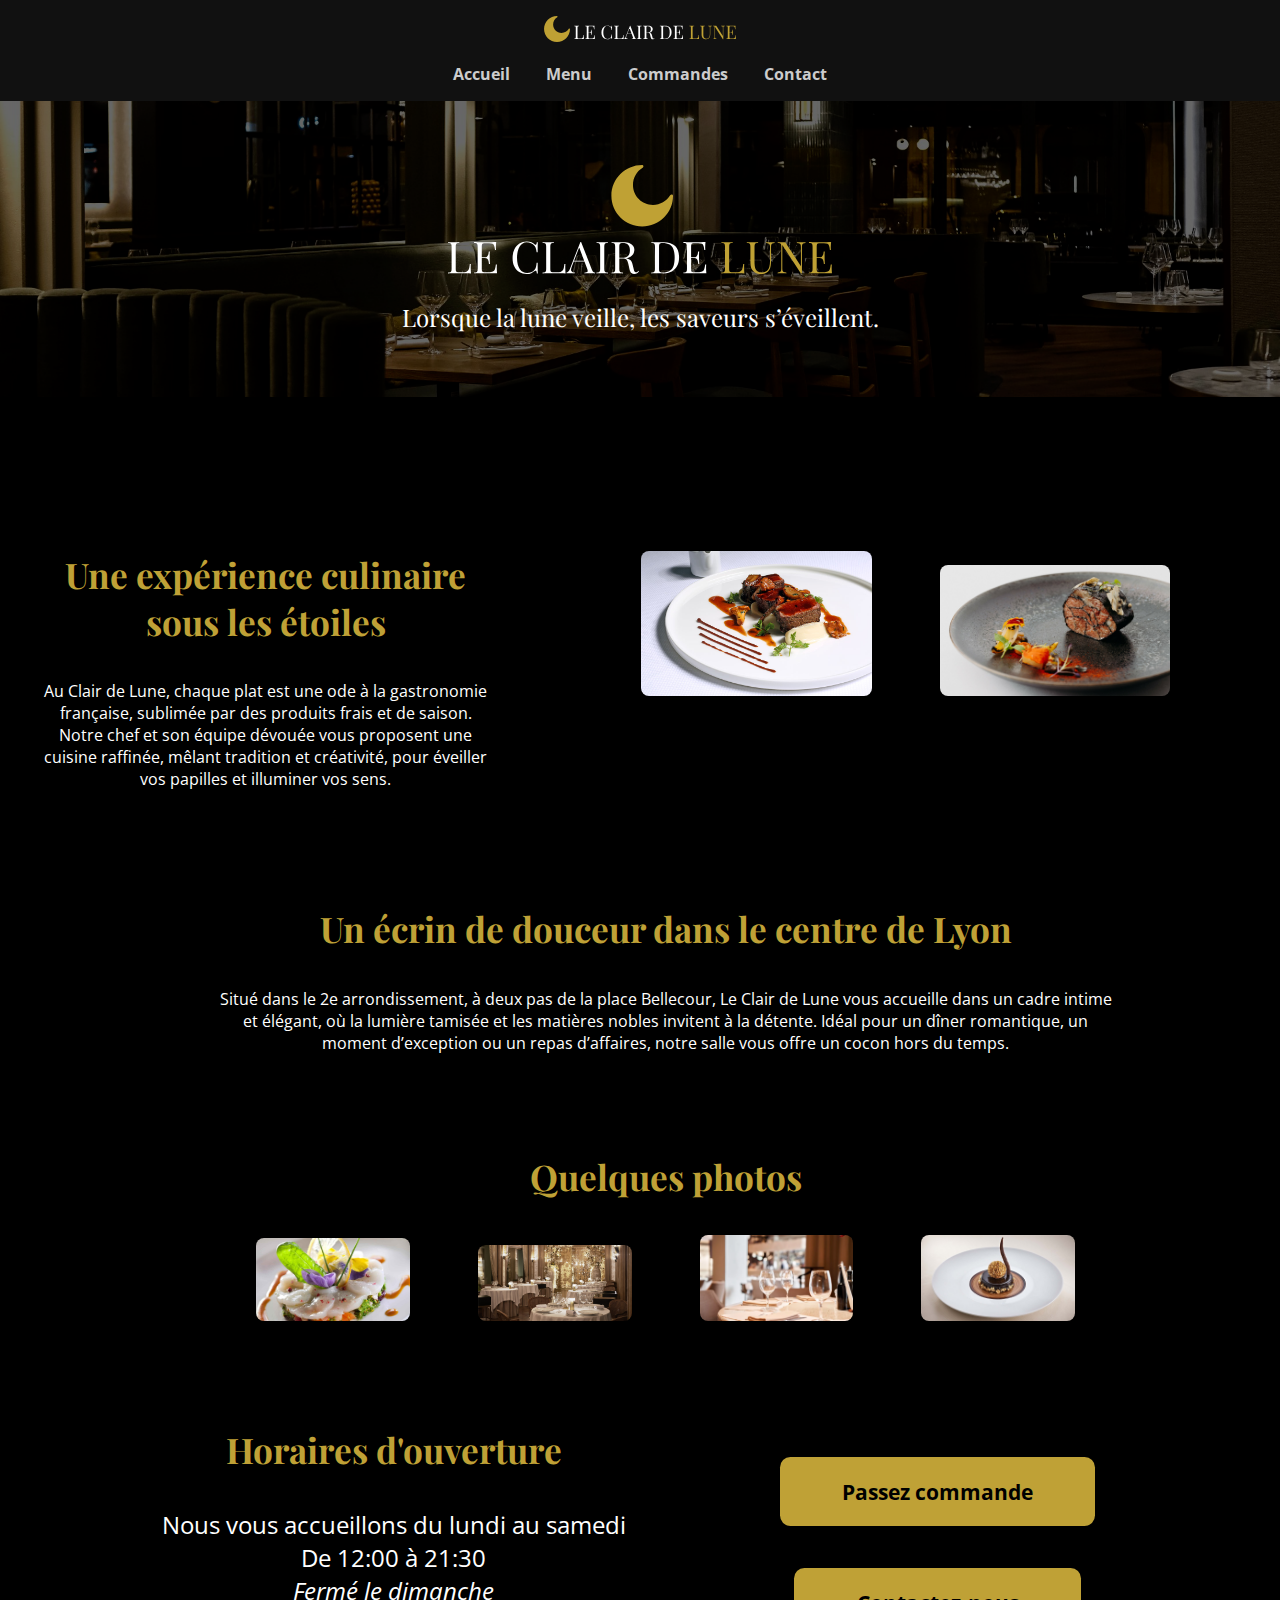
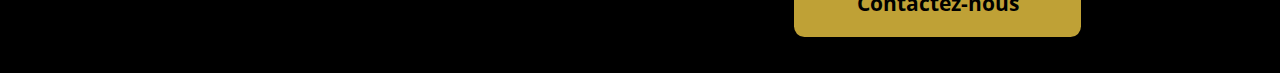
<file: index.html>
<!DOCTYPE HTML>
<html lang="fr">
    <head>
        <meta charset="utf-8">
        <title>Le Clair de Lune</title>
        <link rel="stylesheet" href="style_accueil.css">
        <link href="https://fonts.googleapis.com/css2?family=Open+Sans&family=Playfair+Display:ital,wght@1,600&display=swap" rel="stylesheet">
    </head>
    <body>
        <header style = "background-color: #111111;">
            <img src="images/logo_horizontal.svg" alt="Logo du restaurant" style = "width:15%;">
            <div id="header">
                <a href="index.html">Accueil</a>
                <a href="menu.html">Menu</a>
                <a href="commandes.html">Commandes</a>
                <a href="contact.html">Contact</a>
            </div>
        </header>
        <main>
            <div class="accueil-container" style="margin:0">
                <div class="accueil-logo">
                    <img src="images/logo.svg" style="width:50%;">
                    <br><br>
                    <div class="subtitle" style="color:#ffffff">Lorsque la lune veille, les saveurs s’éveillent.</div>
                </div>
            </div>

            <div class="accueil-container-2" style="margin-top:8em">
                <div class="accueil-left">
                    <h2 class="title">Une expérience culinaire sous les étoiles</h2>
                    <p>
                        Au Clair de Lune, chaque plat est une ode à la gastronomie française, sublimée par des produits frais et de saison. 
                        Notre chef et son équipe dévouée vous proposent une cuisine raffinée, mêlant tradition et créativité, pour éveiller vos papilles et illuminer vos sens.
                    </p>
                </div>
                <div class="accueil-right">
                    <span class="photo-wrapper">
                        <img src="images/photo_01.jpg" alt="Photo illustrative du restaurant 1" class="contact-photo">
                    </span>
                    <span class="photo-wrapper">
                        <img src="images/photo_03.jpg" alt="Photo illustrative du restaurant 2" class="contact-photo">
                    </span>
                </div>
            </div>
            <div class="accueil-container-2" style="text-align: center;">
                <div class="accueil-left" style="max-width:70%">
                    <h2 class="title">Un écrin de douceur dans le centre de Lyon</h2>
                    <div>
                        Situé dans le 2e arrondissement, à deux pas de la place Bellecour, 
                        Le Clair de Lune vous accueille dans un cadre intime et élégant, 
                        où la lumière tamisée et les matières nobles invitent à la détente.
                        Idéal pour un dîner romantique, 
                        un moment d’exception ou un repas d’affaires, notre salle vous offre un cocon hors du temps.
                    </div>
                </div>
            </div>

            <div class="accueil-container-2" style="text-align: center;">
                <div class="accueil-left" style="max-width:80%">
                    <h2 class="title">Quelques photos</h2>
                    <div >
                        <span class="photo-wrapper">
                            <img style="width:15%" src="images/photo_restaurant_7.jpg" alt="Photo illustrative du restaurant 3" class="contact-photo">
                        </span>
                        <span class="photo-wrapper">
                            <img style="width:15%" src="images/photo_restaurant_4.jpg" alt="Photo illustrative du restaurant 3" class="contact-photo">
                        </span>
                        <span class="photo-wrapper">
                            <img style="width:15%" src="images/photo_restaurant_5.webp" alt="Photo illustrative du restaurant 4" class="contact-photo">
                        </span>
                        <span class="photo-wrapper">
                            <img style="width:15%" src="images/photo_restaurant_6.jpg" alt="Photo illustrative du restaurant 5" class="contact-photo">
                        </span>
                    </div>
                </div>
            </div>

            <div class="accueil-container-2" style="">
                <div class="accueil-left" style="max-width:40%;">
                    <h2 class="title">Horaires d'ouverture</h2>
                    <p style="font-size: 1.5em;">
                        Nous vous accueillons
                        du lundi au samedi<br>
                        De 12:00 à 21:30<br>
                        <i>Fermé le dimanche</i>
                    </p>
                </div>
                <div class="accueil-right" style="max-width:40%;">
                    <a href="commandes.html"><button type="submit">Passez commande</button></a>
                    <br><a href="contact.html"><button type="submit">Contactez-nous</button></a>
                </div>
            </div>
            
        </main>
    </body>
</html>
</file>
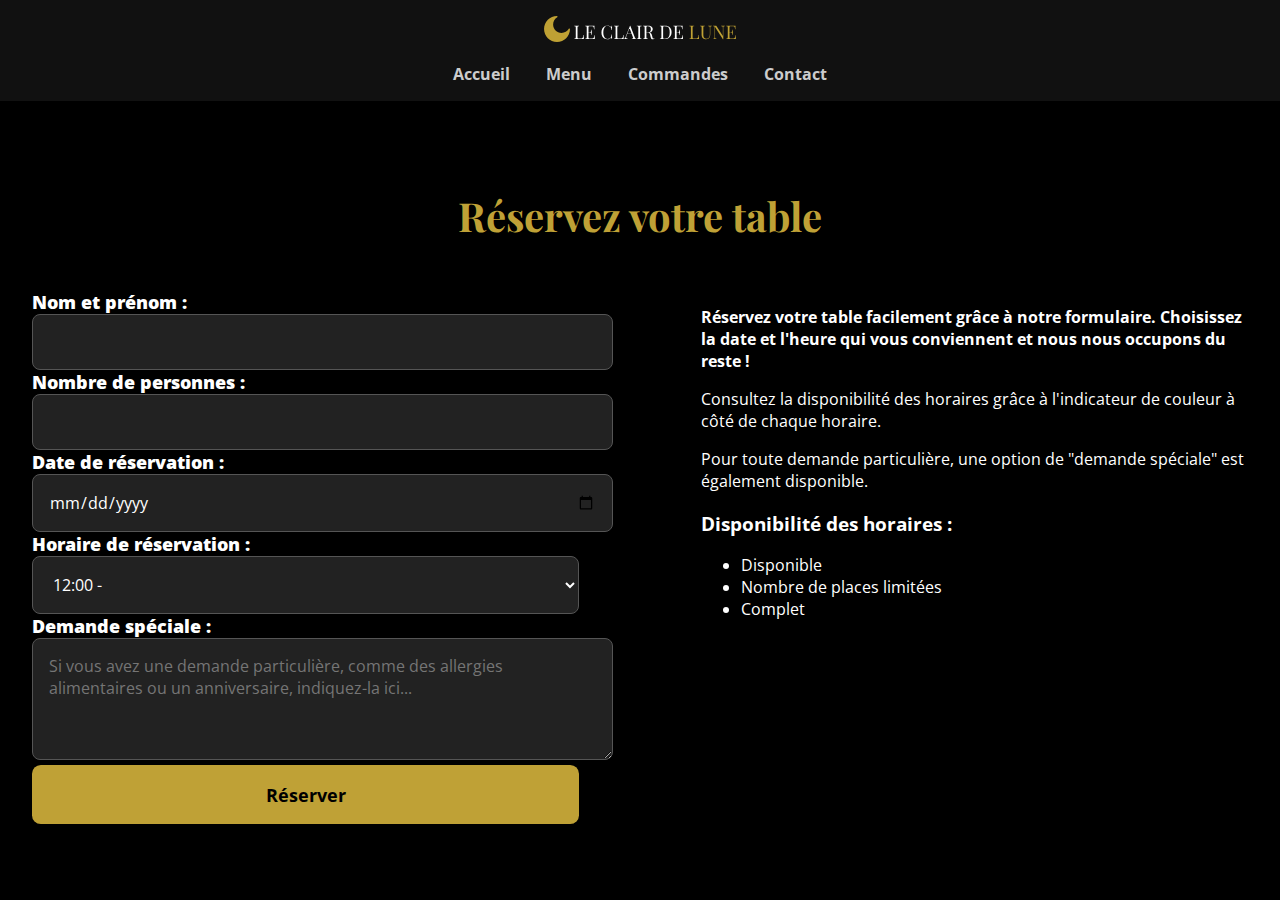
<file: commandes.html>
<!DOCTYPE HTML>
<html lang="fr">
<head>
    <meta charset="utf-8">
    <title>Le Clair de Lune</title>
    <link rel="stylesheet" href="style_commandes.css">
    <link href="https://fonts.googleapis.com/css2?family=Open+Sans&family=Playfair+Display:ital,wght@1,600&display=swap" rel="stylesheet">
</head>
<body>
    <header>
        <img src="images/logo_horizontal.svg" alt="Logo du restaurant" style = "width:15%;">
        <div id="header">
            <a href="index.html">Accueil</a>
            <a href="menu.html">Menu</a>
            <a href="commandes.html">Commandes</a>
            <a href="contact.html">Contact</a>
        </div>
    </header>
    <main class="commandes-section">
        <h1 class="commandes-title">Réservez votre table</h1>

        <div class="commandes-container">
            <div class="commandes-left">
                <form action="#" method="post" class="commandes-form">
                    <label for="nom-prenom"><strong>Nom et prénom :</strong></label>
                    <input type="text" id="nom-prenom" name="nom-prenom" required>

                    <label for="nombre-personnes"><strong>Nombre de personnes :</strong></label>
                    <input type="number" id="nombre-personnes" name="nombre-personnes" min="1" required>

                    <label for="date-reservation"><strong>Date de réservation :</strong></label>
                    <input type="date" id="date-reservation" name="date-reservation" required>

                    <label for="horaire-reservation"><strong>Horaire de réservation :</strong></label>
                    <select id="horaire-reservation" name="horaire-reservation" required>
                        <option value="12:00">12:00 - <span class="dispo-12:00"></span></option>
                        <option value="12:30">12:30 - <span class="dispo-12:30"></span></option>
                        <option value="13:00">13:00 - <span class="dispo-13:00"></span></option>
                        <option value="13:30">13:30 - <span class="dispo-13:30"></span></option>
                        <option value="14:00">14:00 - <span class="dispo-14:00"></span></option>
                        <option value="14:30">14:30 - <span class="dispo-14:30"></span></option>
                        <option value="15:00">15:00 - <span class="dispo-15:00"></span></option>
                        <option value="15:30">15:30 - <span class="dispo-15:30"></span></option>
                        <option value="16:00">16:00 - <span class="dispo-16:00"></span></option>
                        <option value="16:30">16:30 - <span class="dispo-16:30"></span></option>
                        <option value="17:00">17:00 - <span class="dispo-17:00"></span></option>
                        <option value="17:30">17:30 - <span class="dispo-17:30"></span></option>
                        <option value="18:00">18:00 - <span class="dispo-18:00"></span></option>
                        <option value="18:30">18:30 - <span class="dispo-18:30"></span></option>
                        <option value="19:00">19:00 - <span class="dispo-19:00"></span></option>
                        <option value="19:30">19:30 - <span class="dispo-19:30"></span></option>
                        <option value="20:00">20:00 - <span class="dispo-20:00"></span></option>
                        <option value="20:30">20:30 - <span class="dispo-20:30"></span></option>
                        <option value="21:00">21:00 - <span class="dispo-21:00"></span></option>
                        <option value="21:30">21:30 - <span class="dispo-21:30"></span></option>
                    </select>

                    <label for="special-request"><strong>Demande spéciale :</strong></label>
                    <textarea id="special-request" name="special-request" rows="4" placeholder="Si vous avez une demande particulière, comme des allergies alimentaires ou un anniversaire, indiquez-la ici..."></textarea>

                    <button type="submit">Réserver</button>
                </form>
            </div>

            <div class="commandes-right">
                <div class="commandes-info">
                    <p><strong>Réservez votre table facilement grâce à notre formulaire. Choisissez la date et l'heure qui vous conviennent et nous nous occupons du reste !</strong></p>
                    <p>Consultez la disponibilité des horaires grâce à l'indicateur de couleur à côté de chaque horaire.</p>
                    <p>Pour toute demande particulière, une option de "demande spéciale" est également disponible.</p>
                </div>

                <div class="availability-info">
                    <h3>Disponibilité des horaires :</h3>
                    <ul>
                        <li><span class="green-circle"></span> Disponible</li>
                        <li><span class="yellow-circle"></span> Nombre de places limitées</li>
                        <li><span class="red-circle"></span> Complet</li>
                    </ul>
                </div>
            </div>
        </div>
    </main>
</body>
</html>
</file>
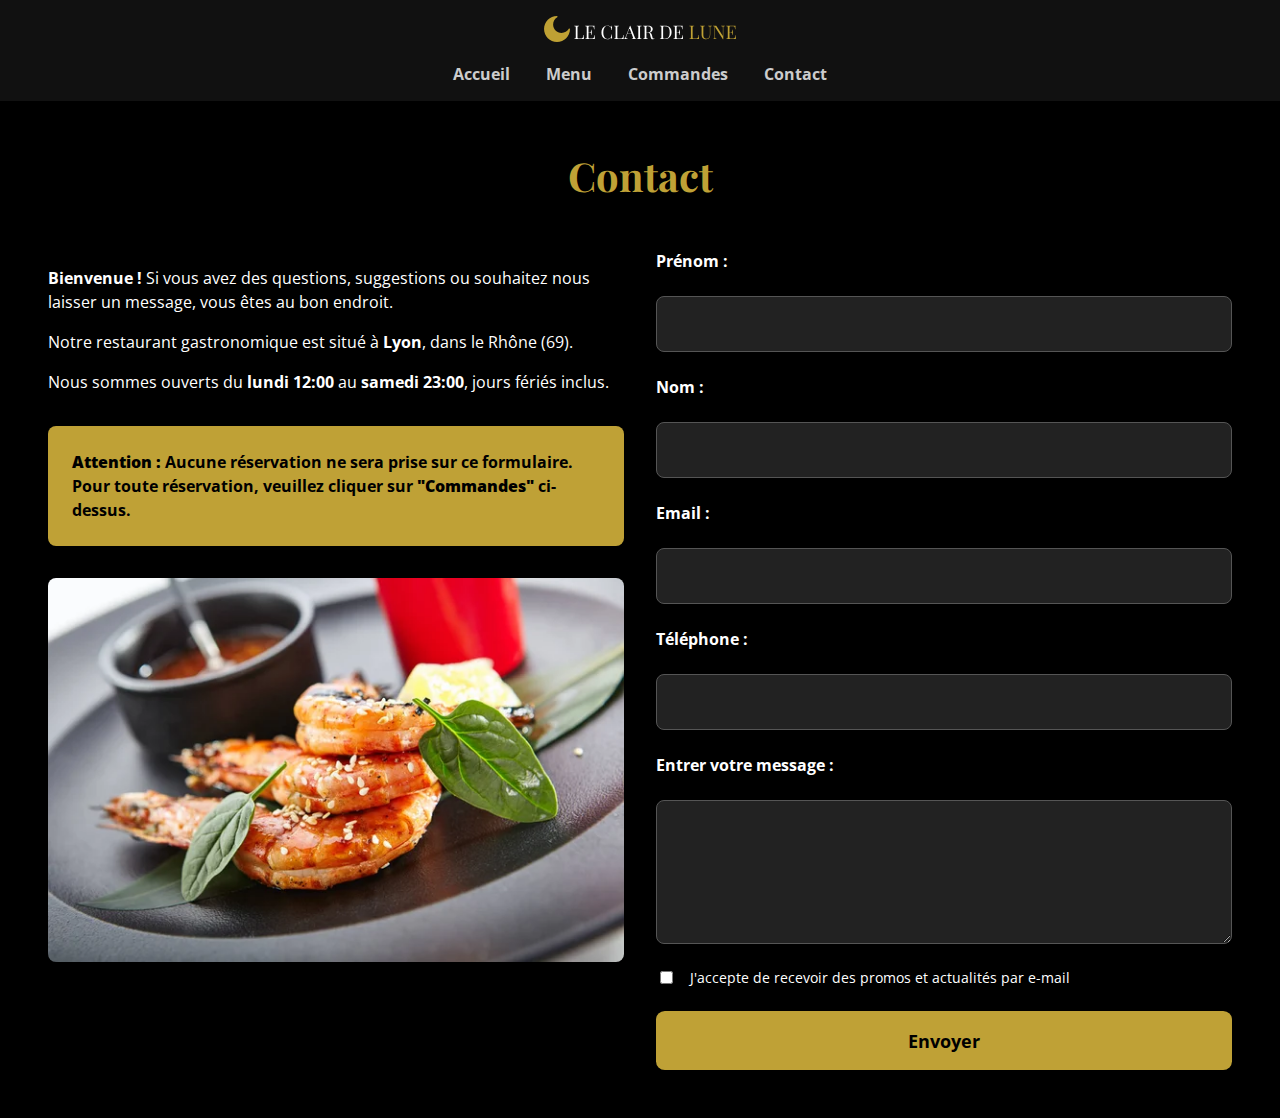
<file: contact.html>
<!DOCTYPE HTML>
<html lang="fr">
<head>
    <meta charset="utf-8">
    <title>Le Clair de Lune</title>
    <link rel="stylesheet" href="style_contact.css">
    <link href="https://fonts.googleapis.com/css2?family=Open+Sans&family=Playfair+Display:ital,wght@1,600&display=swap" rel="stylesheet">
</head>
<body>
    <header>
        <img src="images/logo_horizontal.svg" alt="Logo du restaurant" style = "width:15%;">
        <div id="header">
            <a href="index.html">Accueil</a>
            <a href="menu.html">Menu</a>
            <a href="commandes.html">Commandes</a>
            <a href="contact.html">Contact</a>
        </div>
    </header>

    <main class="contact-section">
        <h1 class="contact-title">Contact</h1>

        <div class="contact-container">
            <div class="contact-left">
                <div class="contact-text">
                    <p><strong>Bienvenue !</strong> Si vous avez des questions, suggestions ou souhaitez nous laisser un message, vous êtes au bon endroit.</p>
                    <p>Notre restaurant gastronomique est situé à <strong>Lyon</strong>, dans le Rhône (69).</p>
                    <p>Nous sommes ouverts du <strong>lundi 12:00</strong> au <strong>samedi 23:00</strong>, jours fériés inclus.</p>

                    <div class="alert">
                        <strong>Attention :</strong> Aucune réservation ne sera prise sur ce formulaire.  
                        Pour toute réservation, veuillez cliquer sur <strong>"Commandes"</strong> ci-dessus.
                    </div>

                    <div class="photo-wrapper">
                        <img src="photo_11.webp" alt="Photo illustrative du restaurant" class="contact-photo">
                    </div>
                </div>
            </div>

            <form action="#" method="post" class="contact-form">
                <label for="prenom"><strong>Prénom :</strong></label>
                <input type="text" id="prenom" name="prenom" required>

                <label for="nom"><strong>Nom :</strong></label>
                <input type="text" id="nom" name="nom" required>

                <label for="email"><strong>Email :</strong></label>
                <input type="email" id="email" name="email" required>

                <label for="telephone"><strong>Téléphone :</strong></label>
                <input type="tel" id="telephone" name="telephone">

                <label for="message"><strong>Entrer votre message :</strong></label>
                <textarea id="message" name="message" rows="5" required></textarea>

                <div class="checkbox-group">
                    <input type="checkbox" id="promos" name="promos">
                    <label for="promos">J'accepte de recevoir des promos et actualités par e-mail</label>
                </div>

                <button type="submit">Envoyer</button>
            </form>
        </div>
    </main>
</body>
</html>
</file>
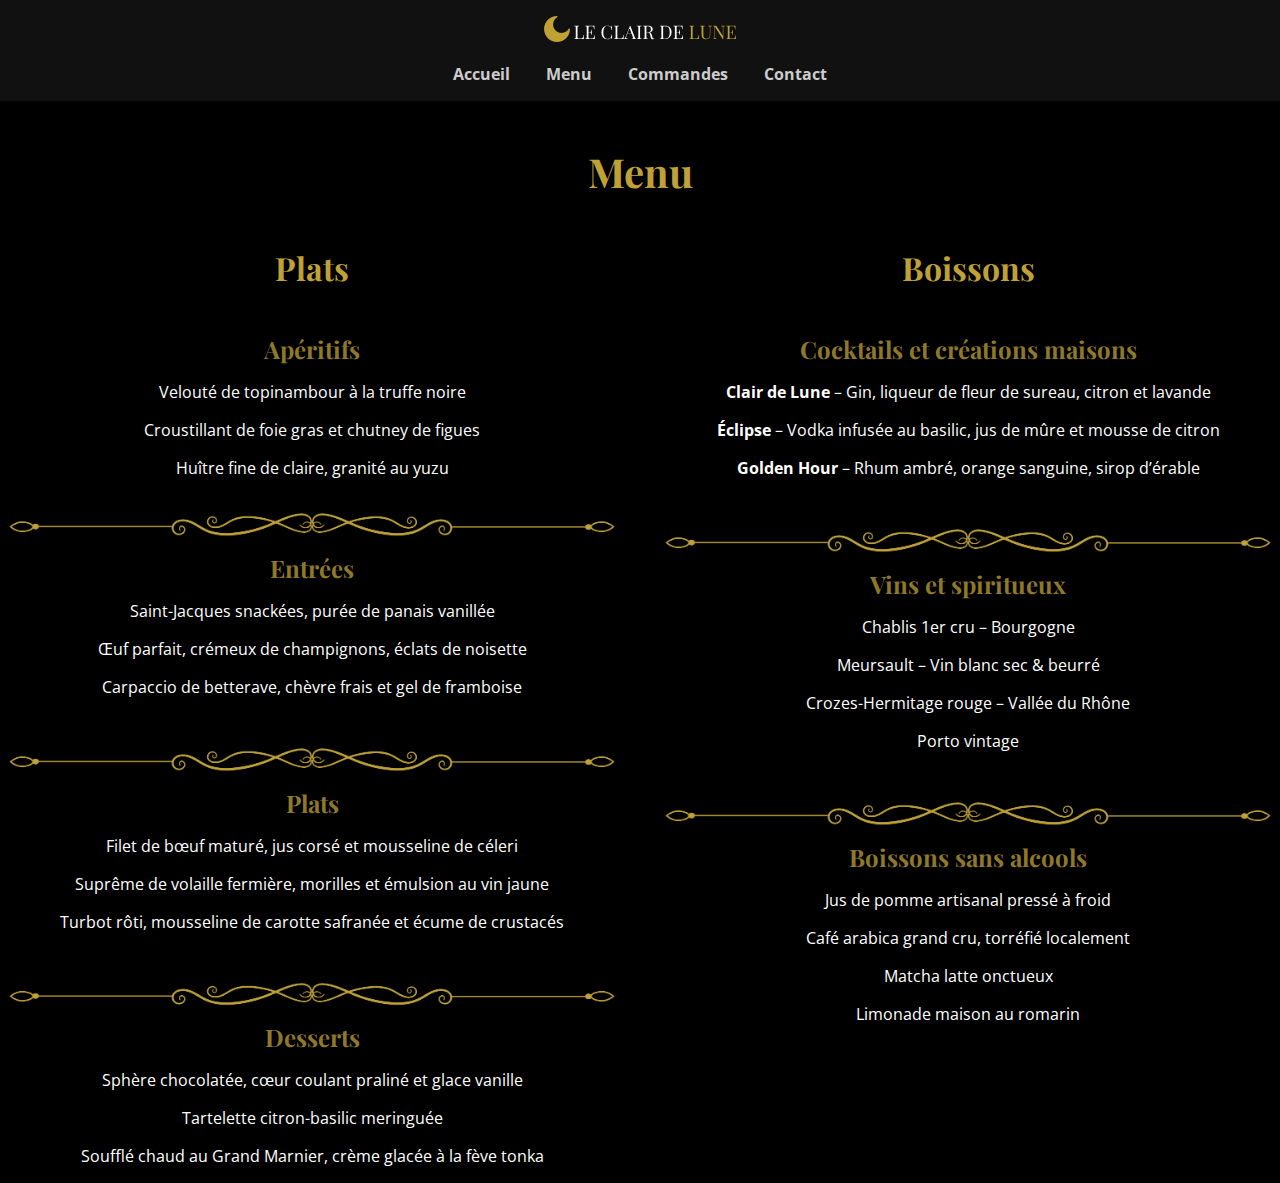
<file: menu.html>
<!DOCTYPE HTML>
<html lang="fr">
    <head>
        <meta charset="utf-8">
        <title>Le Clair de Lune</title>
        <link rel="stylesheet" href="style_menu.css">
        <link href="https://fonts.googleapis.com/css2?family=Open+Sans&family=Playfair+Display:ital,wght@1,600&display=swap" rel="stylesheet">
    </head>
    <body>
        <header>
            <img src="images/logo_horizontal.svg" alt="Logo du restaurant" style = "width:15%;">
            <div id="header">
                <a href="index.html">Accueil</a>
                <a href="menu.html">Menu</a>
                <a href="commandes.html">Commandes</a>
                <a href="contact.html">Contact</a>
            </div>
        </header>
        <main>
            <br><br>
            <h1 class="title" style="text-align: center;margin:auto;">Menu</h1>
            <div class="menu-container" id="menu" style="text-align: center;">
                <div class="menu-left">
                    <h2 class="subtitle">Plats</h2>
                    <br><br>
                    <h3 class="smalltitle">Apéritifs</h3>
                    <p>Velouté de topinambour à la truffe noire</p>
                    <p>Croustillant de foie gras et chutney de figues</p>
                    <span>Huître fine de claire, granité au yuzu</span>
                    <img src="images/ligne_horizontale.png" style="width:100%;margin-top:25px; margin-bottom:0px">
                    <h3 class="smalltitle">Entrées</h3>
                    <p>Saint-Jacques snackées, purée de panais vanillée</p>
                    <p>Œuf parfait, crémeux de champignons, éclats de noisette</p>
                    <p>Carpaccio de betterave, chèvre frais et gel de framboise</p>
                    <img src="images/ligne_horizontale.png" style="width:100%;margin-top:25px; margin-bottom:0px">
                    <h3 class="smalltitle">Plats</h3>
                    <p>Filet de bœuf maturé, jus corsé et mousseline de céleri</p>
                    <p>Suprême de volaille fermière, morilles et émulsion au vin jaune</p>
                    <p>Turbot rôti, mousseline de carotte safranée et écume de crustacés</p>
                    <img src="images/ligne_horizontale.png" style="width:100%;margin-top:25px; margin-bottom:0px">
                    <h3 class="smalltitle">Desserts</h3>
                    <p>Sphère chocolatée, cœur coulant praliné et glace vanille</p>
                    <p>Tartelette citron-basilic meringuée</p>
                    <p>Soufflé chaud au Grand Marnier, crème glacée à la fève tonka</p>
                </div>
                <div class="menu-right">
                    <h2 class="subtitle">Boissons</h2>
                    <br><br>
                    <h3 class="smalltitle">Cocktails et créations maisons</h3>
                    <p><strong>Clair de Lune</strong> – Gin, liqueur de fleur de sureau, citron et lavande</p>
                    <p><strong>Éclipse</strong> – Vodka infusée au basilic, jus de mûre et mousse de citron</p>
                    <p><strong>Golden Hour</strong> – Rhum ambré, orange sanguine, sirop d’érable</p>
                    <img src="images/ligne_horizontale.png" style="width:100%;margin-top:25px; margin-bottom:0px">
                    <h3 class="smalltitle">Vins et spiritueux</h3>
                    <p>Chablis 1er cru – Bourgogne</p>
                    <p>Meursault – Vin blanc sec & beurré</p>
                    <p>Crozes-Hermitage rouge – Vallée du Rhône</p>
                    <p>Porto vintage</p>
                    <img src="images/ligne_horizontale.png" style="width:100%;margin-top:25px; margin-bottom:0px">
                    <h3 class="smalltitle">Boissons sans alcools</h3>
                    <p>Jus de pomme artisanal pressé à froid</p>
                    <p>Café arabica grand cru, torréfié localement</p>
                    <p>Matcha latte onctueux</p>
                    <p>Limonade maison au romarin</p>
                </div>
        </main>
    </body>
</html>
</file>
<file: style_accueil.css>
body {
    background: black;
    color: white;
    font-family: 'Open Sans', sans-serif;
    margin: 0;
    padding: 0;
}

header {
    background: #111;
    text-align: center;
    padding: 1em 0;
    margin-bottom: 0;
}

.logo {
    font-family: 'Playfair Display', serif;
    font-size: 2em;
    font-weight: bold;
}

#header {
    margin-top: 1em;
}

#header a {
    color: #ccc;
    text-decoration: none;
    margin: 0 1em;
    font-weight: bold;
    font-size: 1em;
}

#header a:hover {
    color: #bfa136;
}

.accueil-container {
    display: flex;
    justify-content: center;
    align-items: center;
    min-width: 100%;

    background-image: url("images/photo_00_final.png");
    background-repeat: no-repeat;
    background-size: cover;
}

.accueil-logo {
    flex: 1;
    max-width: 60%;
    padding:5% 5% 5% 5%;
    z-index:1;
    text-align: center;
}

.accueil-container-2 {
    display: flex;
    justify-content: center; 
    gap: 2em;
    margin-top: 3em;
    align-items: flex-start;
    flex-wrap: wrap;
    width: 100%;
    padding:2%;
    text-align:center;
}

.accueil-left {
    flex: 1;
    max-width: 35%;
  }
  
.accueil-right {
    flex: 1;
    max-width: 60%;
}

.photo-wrapper {
    margin: 2em;
}

.contact-photo {
    width: 30%;
    border-radius: 0.5em;
    box-shadow: 0 0.3em 0.6em rgba(0, 0, 0, 0.5);
    object-fit: cover;
    transition: filter 0.4s ease;
}

.contact-photo:hover {
    filter: brightness(1.05) sepia(20%) hue-rotate(10deg) saturate(120%);
}


#galerie img {
    clip-path: rect(0px 240px 180px 0px);
    margin: 0;
}

.title {
    color: #bfa136;
    text-align: center;
    font-family: 'Playfair Display', serif;
    font-size: 2.2em;
    font-weight: bold;
    margin-top: 0;
    margin-bottom: 1em;
}

.subtitle {
    color: #bfa136;
    text-align: center;
    font-family: 'Playfair Display';
    font-size: 1.5em;
    margin-top: 0;
    margin-bottom: 0;
    font-style: normal;
}

.smalltitle {
    color: #ffffff;
    text-align: center;
    font-family: 'Playfair Display', serif;
    font-size: 1.5em;
    margin-top: 0;
    margin-bottom: 0;
}

button {
    background: #bfa136;
    color: black;
    border: none;
    margin-top: 1.5em;
    margin-bottom: 0.5em;
    padding: 1em 3em 1em 3em;
    font-size: 1.3em;
    font-weight: bold;
    border-radius: 0.5em;
    cursor: pointer;
    font-family: 'Open Sans', sans-serif;
}

button:hover {
    background: #a5862f;
}
</file>
<file: style_commandes.css>
body {
    background: black;
    color: white;
    font-family: 'Open Sans', sans-serif;
    margin: 0;
    padding: 0;
}

header {
    background: #111;
    text-align: center;
    padding: 1em 0;
}

.logo {
    font-family: 'Playfair Display', serif;
    font-size: 2em;
    font-weight: bold;
}

#header {
    margin-top: 1em;
}

#header a {
    color: #ccc;
    text-decoration: none;
    margin: 0 1em;
    font-weight: bold;
    font-size: 1em;
}

#header a:hover {
    color: #bfa136;
}

.commandes-title {
    color: #bfa136;
    text-align: center;
    font-family: 'Playfair Display', serif;
    font-size: 2.5em;
    font-weight: bold;
    margin-top: 1em;
}

.commandes-section {
    padding: 3em 2em;
}

.commandes-container {
    display: flex;
    justify-content: space-between;
    align-items: flex-start;
    gap: 2em;
    margin-top: 3em;
    flex-wrap: wrap;
}

.commandes-left,
.commandes-right {
    flex: 1;
    max-width: 45%;
}

.commandes-left p {
    font-size: 1em;
    line-height: 1.5em;
}

.commandes-text {
    font-size: 1.1em;
    line-height: 1.6em;
}

label {
    font-weight: bold;
    font-size: 1.1em;
}

input,
select,
textarea {
    background: #222;
    color: white;
    border: 1px solid #555;
    border-radius: 0.5em;
    padding: 1em;
    font-size: 1em;
    font-family: 'Open Sans', sans-serif;
    width: 100%;
}

input:focus,
select:focus,
textarea:focus {
    outline: none;
    border-color: #bfa136;
}

button {
    background: #bfa136;
    color: black;
    border: none;
    padding: 1em;
    font-size: 1.1em;
    font-weight: bold;
    border-radius: 0.5em;
    cursor: pointer;
    font-family: 'Open Sans', sans-serif;
    width: 100%;
}

button:hover {
    background: #a5862f;
}

.checkbox-group {
    display: flex;
    align-items: center;
    gap: 1em;
    font-size: 0.9em;
}

.select-wrapper {
    position: relative;
}

.select-wrapper select {
    background: #222;
    color: white;
    padding-left: 3em;
}

.select-wrapper::after {
    content: "▼";
    position: absolute;
    top: 50%;
    left: 1em;
    transform: translateY(-50%);
    color: white;
}

.time-slot {
    display: flex;
    justify-content: space-between;
    padding: 0.5em 0;
    font-size: 1em;
}

.time-slot span {
    display: inline-block;
    width: 10px;
    height: 10px;
    border-radius: 50%;
    margin-right: 0.5em;
}

.time-slot.available {
    color: green;
}

.time-slot.low {
    color: orange;
}

.time-slot.full {
    color: red;
}

.time-slot span {
    background-color: currentColor;
}
</file>
<file: style_contact.css>
body {
    background: black;
    color: white;
    font-family: 'Open Sans', sans-serif;
    margin: 0;
    padding: 0;
}

header {
    background: #111;
    text-align: center;
    padding: 1em 0;
    margin-bottom: 0;
}

.logo {
    font-family: 'Playfair Display', serif;
    font-size: 2em;
    font-weight: bold;
}

#header {
    margin-top: 1em;
}

#header a {
    color: #ccc;
    text-decoration: none;
    margin: 0 1em;
    font-weight: bold;
    font-size: 1em;
}

#header a:hover {
    color: #bfa136;
}

.contact-title {
    color: #bfa136;
    text-align: center;
    font-family: 'Playfair Display', serif;
    font-size: 2.5em;
    font-weight: bold;
    margin-top: 0;
    margin-bottom: 0;
}

.contact-section {
    padding: 3em;
}

.contact-container {
    display: flex;
    gap: 2em;
    margin-top: 3em;
    align-items: flex-start;
    flex-wrap: wrap;
    width: 100%;
}

.contact-left {
    flex: 1;
    max-width: 50%;
}

.contact-text {
    font-size: 1em;
    line-height: 1.5em;
}

.alert {
    background: #bfa136;
    color: black;
    padding: 1.5em;
    border-radius: 0.5em;
    margin-top: 2em;
    font-weight: bold;
}

.photo-wrapper {
    margin-top: 2em;
}

.contact-photo {
    width: 100%;
    border-radius: 0.5em;
    box-shadow: 0 0.3em 0.6em rgba(0, 0, 0, 0.5);
    object-fit: cover;
    transition: filter 0.4s ease;
}

.contact-photo:hover {
    filter: brightness(1.05) sepia(20%) hue-rotate(10deg) saturate(120%);
}

.contact-form {
    flex: 1;
    max-width: 50%;
    display: flex;
    flex-direction: column;
    gap: 1.5em;
    font-size: 1em;
}

input,
textarea {
    background: #222;
    color: white;
    border: 1px solid #555;
    border-radius: 0.5em;
    padding: 1em;
    font-size: 1em;
    font-family: 'Open Sans', sans-serif;
}

input:focus,
textarea:focus {
    outline: none;
    border-color: #bfa136;
}

button {
    background: #bfa136;
    color: black;
    border: none;
    padding: 1em;
    font-size: 1.1em;
    font-weight: bold;
    border-radius: 0.5em;
    cursor: pointer;
    font-family: 'Open Sans', sans-serif;
}

button:hover {
    background: #a5862f;
}

.checkbox-group {
    display: flex;
    align-items: center;
    gap: 1em;
    font-size: 0.9em;
}
</file>
<file: style_menu.css>
body {
    background: black;
    color: white;
    font-family: 'Open Sans', sans-serif;
    margin: 0;
    padding: 0;
}

header {
    background: #111;
    text-align: center;
    padding: 1em 0;
    margin-bottom: 0;
}

#header {
    margin-top: 1em;
}

#header a {
    color: #ccc;
    text-decoration: none;
    margin: 0 1em;
    font-weight: bold;
    font-size: 1em;
}

#header a:hover {
    color: #bfa136;
}

.logo {
    font-family: 'Playfair Display', serif;
    font-size: 2em;
    font-weight: bold;
}

.menu-container {
    display: flex;
    gap: 2em;
    margin-top: 3em;
    align-items: flex-start;
    flex-wrap: wrap;
    width: 100%;
}

.menu-left {
    flex: 1;
    max-width: 50%;
  }
  
.menu-right {
    flex: 1;
    max-width: 50%;
}

#main-image{
    background:
           /* top, transparent black, faked with gradient */ 
           linear-gradient(
             rgba(0, 0, 0, 0.5), 
             rgba(0, 0, 0, 0.5)
           ),
           /* bottom, image */
           url("images/unnamed.webp");
           overflow: hidden;
    background-position: center center;
    background-size: 100%;
    background-repeat: no-repeat;
    height:0;
    padding: 0; /* remove any pre-existing padding, just in case */
    padding-bottom: 35%; /* for a 4:3 aspect ratio */
    
}

.col-1 {width: 8.33%;}
.col-2 {width: 16.66%;}
.col-3 {width: 25%;}
.col-4 {width: 31%;}
.col-5 {width: 41.66%;}
.col-6 {width: 47%;}
.col-7 {width: 58.33%;}
.col-8 {width: 66.66%;}
.col-9 {width: 75%;}
.col-10 {width: 83.33%;}
.col-11 {width: 91.66%;}
.col-12 {width: 100%;}
[class*="col-"] {
    float: left;
    padding: 15px;
    
    }
.ligne:after {
        content: "";
        clear: both;
        display: block;
        }


.title {
    color: #bfa136;
    text-align: center;
    font-family: 'Playfair Display', serif;
    font-size: 2.5em;
    font-weight: bold;
    margin-top: 0;
    margin-bottom: 0;
}

.subtitle {
    color: #bfa136;
    text-align: center;
    font-family: 'Playfair Display', serif;
    font-size: 2em;
    margin-top: 0;
    margin-bottom: 0;
}

.smalltitle {
    color: #8f7929;
    text-align: center;
    font-family: 'Playfair Display', serif;
    font-size: 1.5em;
    margin-top: 0;
    margin-bottom: 0;
}
</file>
